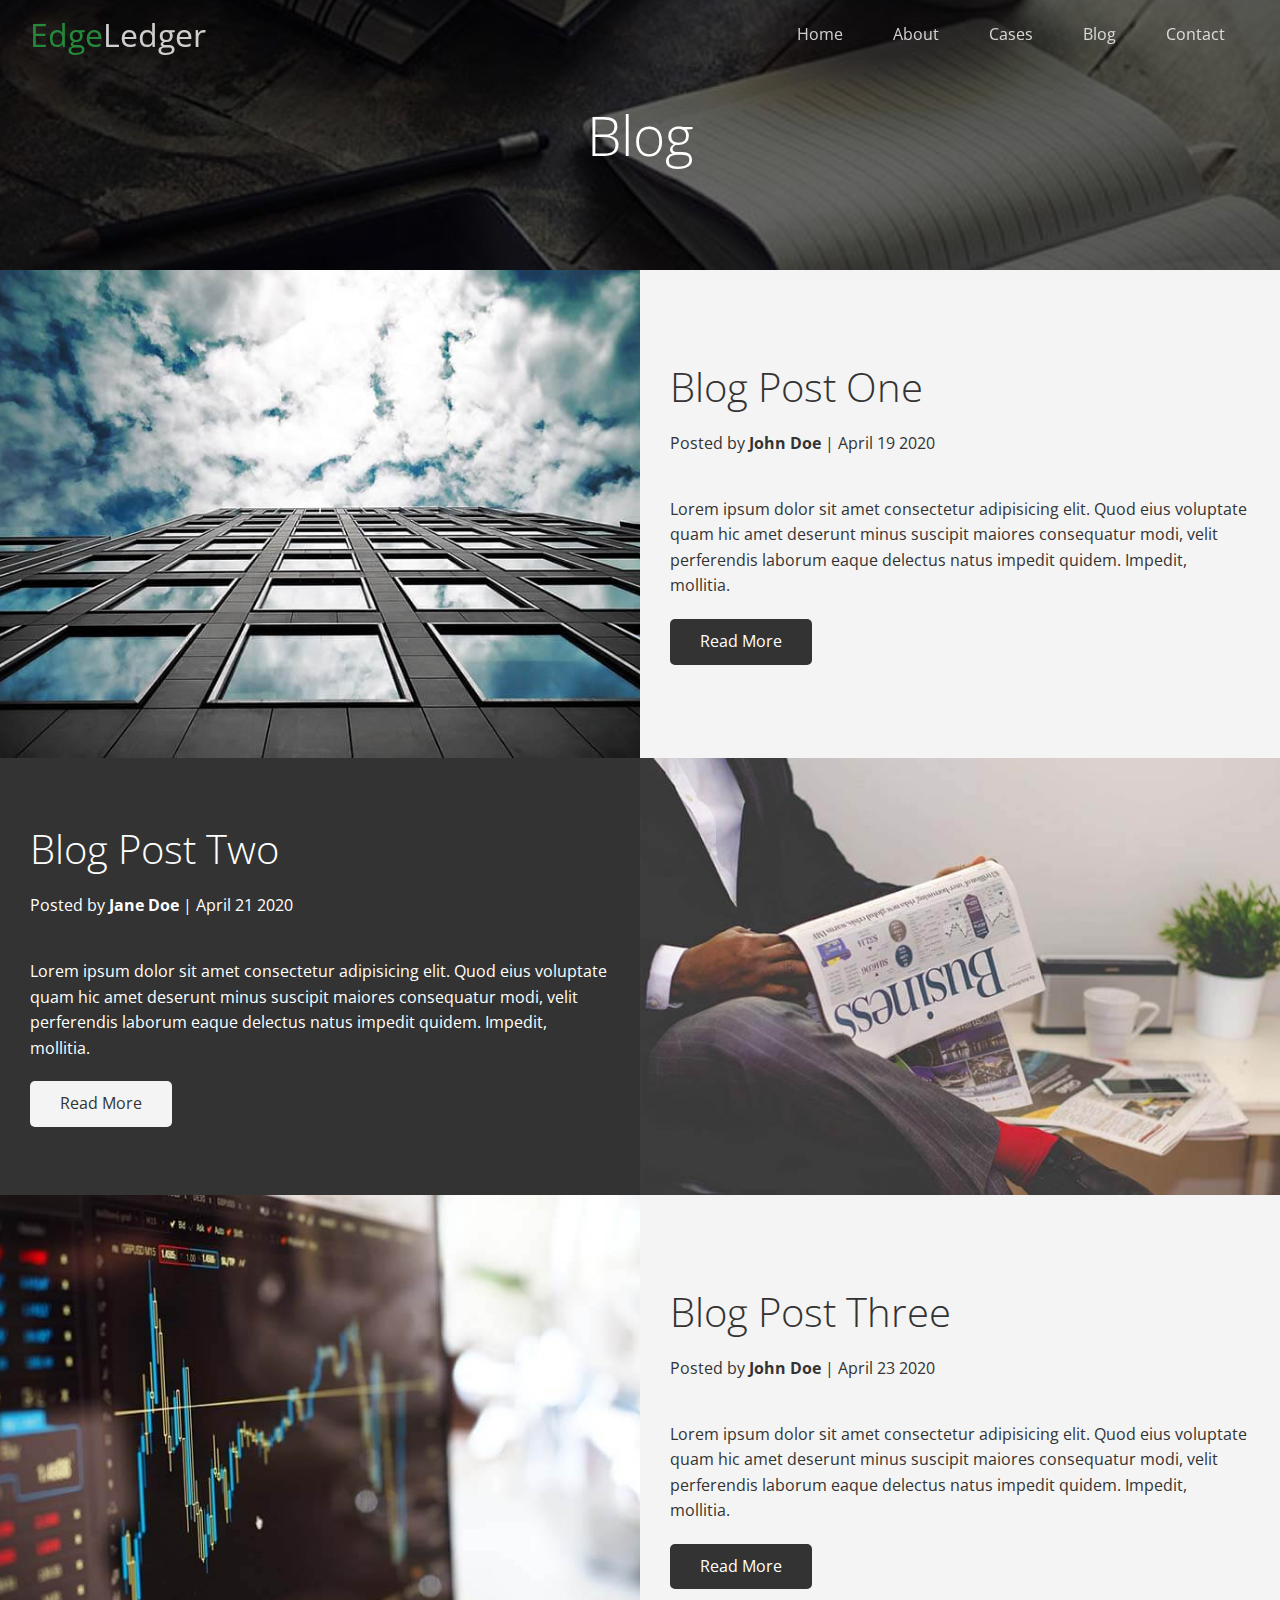
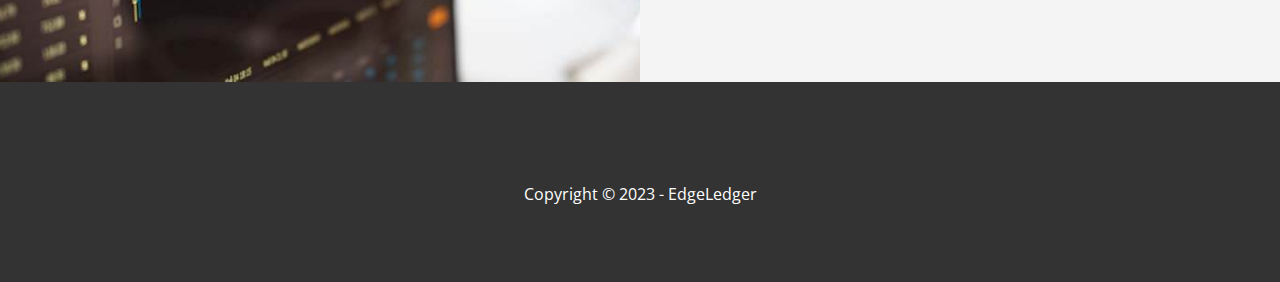
<file: blog.html>
<!DOCTYPE html>
<html lang="en">
<head>
    <meta charset="UTF-8">
    <meta http-equiv="X-UA-Compatible" content="IE=edge">
    <meta name="viewport" content="width=device-width, initial-scale=1.0">
    <link rel="stylesheet" href="https://cdnjs.cloudflare.com/ajax/libs/font-awesome/6.3.0/css/all.min.css" integrity="sha512-SzlrxWUlpfuzQ+pcUCosxcglQRNAq/DZjVsC0lE40xsADsfeQoEypE+enwcOiGjk/bSuGGKHEyjSoQ1zVisanQ==" crossorigin="anonymous" referrerpolicy="no-referrer" />
    <link rel="stylesheet" href="css/utilities.css">
    <link rel="stylesheet" href="css/style.css">
    <title>Read Our Blog</title>
</head>
<body id="home">
    <header class="hero blog">
        <div class="navbar top" id="navbar">
            <h1 class="logo">
                <span class="text-primary"><i class="fas fa-book-open"></i> Edge</span>Ledger
            </h1>

            <nav>
                <ul>
                    <li><a href="index.html">Home</a></li>
                    <li><a href="index.html#about">About</a></li>
                    <li><a href="index.html#cases">Cases</a></li>
                    <li><a href="index.html#blog">Blog</a></li>
                    <li><a href="index.html#contact">Contact</a></li>
                </ul>
            </nav>
        </div>

        <div class="content">
            <h1>Blog</h1>
        </div>
    </header>

    <main>
        <article class="flex-columns">
            <div class="row">
                <div class="column">
                    <div class="column-1">
                        <img src="img/blog/blog1.jpg" alt="">
                    </div>
                </div>
                <div class="column">
                    <div class="column-2 bg-light">
                        <h2>Blog Post One</h2>
                        <p class="meta">
                            <i class="fas fa-user"></i> Posted by <strong>John Doe</strong> | April 19 2020
                        </p>
                        <p>Lorem ipsum dolor sit amet consectetur adipisicing elit. Quod eius voluptate quam hic amet deserunt minus suscipit maiores consequatur modi, velit perferendis laborum eaque delectus natus impedit quidem. Impedit, mollitia.</p>
                        <a href="post.html" class="btn btn-dark"><i class="fas fa-chevron"></i> Read More</a>
                    </div>
                </div>
            </div>
        </article>

        <article class="flex-columns flex-reverse">
            <div class="row">
                <div class="column">
                    <div class="column-1">
                        <img src="img/blog/blog2.jpg" alt="">
                    </div>
                </div>
                <div class="column">
                    <div class="column-2 bg-dark">
                        <h2>Blog Post Two</h2>
                        <p class="meta">
                            <i class="fas fa-user"></i> Posted by <strong>Jane Doe</strong> | April 21 2020
                        </p>
                        <p>Lorem ipsum dolor sit amet consectetur adipisicing elit. Quod eius voluptate quam hic amet deserunt minus suscipit maiores consequatur modi, velit perferendis laborum eaque delectus natus impedit quidem. Impedit, mollitia.</p>
                        <a href="post.html" class="btn btn-light"><i class="fas fa-chevron"></i> Read More</a>
                    </div>
                </div>
            </div>
        </article>

        <article class="flex-columns">
            <div class="row">
                <div class="column">
                    <div class="column-1">
                        <img src="img/blog/blog3.jpg" alt="">
                    </div>
                </div>
                <div class="column">
                    <div class="column-2 bg-light">
                        <h2>Blog Post Three</h2>
                        <p class="meta">
                            <i class="fas fa-user"></i> Posted by <strong>John Doe</strong> | April 23 2020
                        </p>
                        <p>Lorem ipsum dolor sit amet consectetur adipisicing elit. Quod eius voluptate quam hic amet deserunt minus suscipit maiores consequatur modi, velit perferendis laborum eaque delectus natus impedit quidem. Impedit, mollitia.</p>
                        <a href="post.html" class="btn btn-dark"><i class="fas fa-chevron"></i> Read More</a>
                    </div>
                </div>
            </div>
        </article>
    </main>

    <!-- Footer -->
    <footer class="footer bg-dark">
        <div class="social">
            <a href="#"><i class="fab fa-facebook fa-2x"></i></a>
            <a href="#"><i class="fab fa-twitter fa-2x"></i></a>
            <a href="#"><i class="fab fa-youtube fa-2x"></i></a>
            <a href="#"><i class="fab fa-linkedin fa-2x"></i></a>
        </div>
        <p>Copyright &copy; 2023 - EdgeLedger</p>
    </footer>

    <script>
        const navbar = document.getElementById('navbar');
        let scrolled = false;

        window.onscroll = function () {
            if(window.pageYOffset > 100) {
                navbar.classList.remove('top');
                if(!scrolled) {
                    navbar.style.transform = 'translateY(-70px)';
                }
                setTimeout(function ()
                {
                    navbar.style.transform = 'translateY(0)';
                    scrolled = true;
                }, 200);
            }
            else {
                navbar.classList.add('top');
                scrolled = false;
            }
        };
    </script>
</body>
</html>
</file>
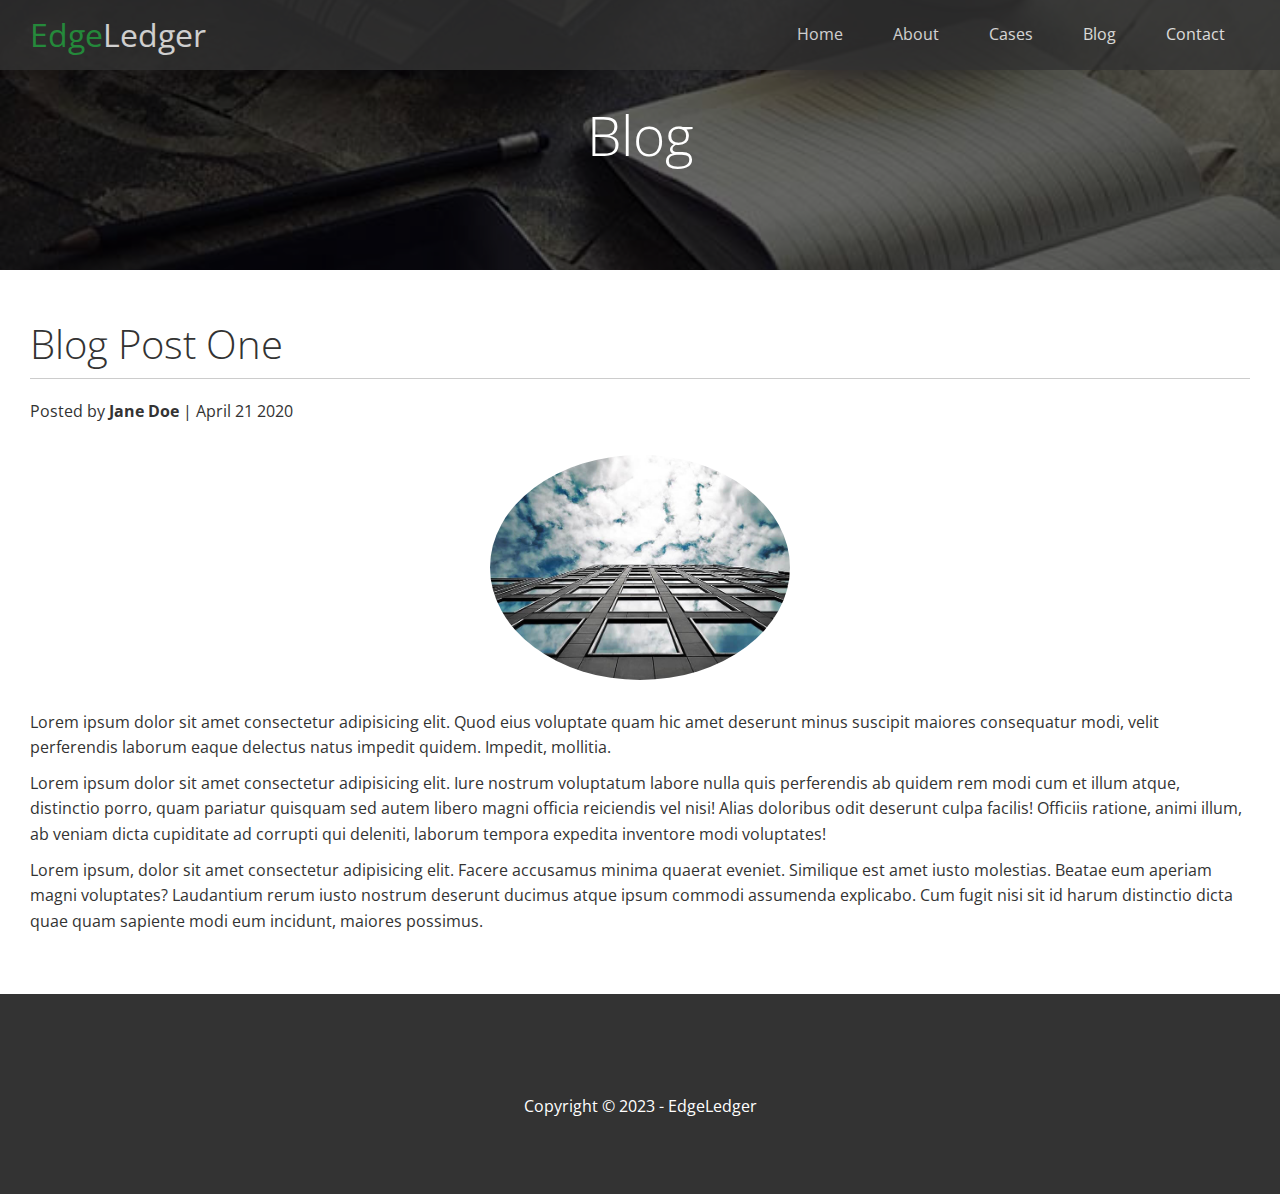
<file: post.html>
<!DOCTYPE html>
<html lang="en">
<head>
    <meta charset="UTF-8">
    <meta http-equiv="X-UA-Compatible" content="IE=edge">
    <meta name="viewport" content="width=device-width, initial-scale=1.0">
    <link rel="stylesheet" href="https://cdnjs.cloudflare.com/ajax/libs/font-awesome/6.3.0/css/all.min.css" integrity="sha512-SzlrxWUlpfuzQ+pcUCosxcglQRNAq/DZjVsC0lE40xsADsfeQoEypE+enwcOiGjk/bSuGGKHEyjSoQ1zVisanQ==" crossorigin="anonymous" referrerpolicy="no-referrer" />
    <link rel="stylesheet" href="css/utilities.css">
    <link rel="stylesheet" href="css/style.css">
    <title>Post One</title>
</head>
<body id="home">
    <header class="hero blog">
        <div class="navbar" id="navbar">
            <h1 class="logo">
                <span class="text-primary"><i class="fas fa-book-open"></i> Edge</span>Ledger
            </h1>

            <nav>
                <ul>
                    <li><a href="index.html">Home</a></li>
                    <li><a href="index.html#about">About</a></li>
                    <li><a href="index.html#cases">Cases</a></li>
                    <li><a href="index.html#blog">Blog</a></li>
                    <li><a href="index.html#contact">Contact</a></li>
                </ul>
            </nav>
        </div>

        <div class="content">
            <h1>Blog</h1>
        </div>
    </header>

    <main>
       <section class="post">
        <h2>Blog Post One</h2>
        <p class="meta">
            <i class="fas fa-user"></i> Posted by <strong>Jane Doe</strong> | April 21 2020
        </p>
        <img src="img/blog/blog1.jpg" alt="">
        <p>Lorem ipsum dolor sit amet consectetur adipisicing elit. Quod eius voluptate quam hic amet deserunt minus suscipit maiores consequatur modi, velit perferendis laborum eaque delectus natus impedit quidem. Impedit, mollitia.</p>
        <p>Lorem ipsum dolor sit amet consectetur adipisicing elit. Iure nostrum voluptatum labore nulla quis perferendis ab quidem rem modi cum et illum atque, distinctio porro, quam pariatur quisquam sed autem libero magni officia reiciendis vel nisi! Alias doloribus odit deserunt culpa facilis! Officiis ratione, animi illum, ab veniam dicta cupiditate ad corrupti qui deleniti, laborum tempora expedita inventore modi voluptates!</p>
        <p>Lorem ipsum, dolor sit amet consectetur adipisicing elit. Facere accusamus minima quaerat eveniet. Similique est amet iusto molestias. Beatae eum aperiam magni voluptates? Laudantium rerum iusto nostrum deserunt ducimus atque ipsum commodi assumenda explicabo. Cum fugit nisi sit id harum distinctio dicta quae quam sapiente modi eum incidunt, maiores possimus.</p>
       </section>
    </main>

    <!-- Footer -->
    <footer class="footer bg-dark">
        <div class="social">
            <a href="#"><i class="fab fa-facebook fa-2x"></i></a>
            <a href="#"><i class="fab fa-twitter fa-2x"></i></a>
            <a href="#"><i class="fab fa-youtube fa-2x"></i></a>
            <a href="#"><i class="fab fa-linkedin fa-2x"></i></a>
        </div>
        <p>Copyright &copy; 2023 - EdgeLedger</p>
    </footer>
</body>
</html>
</file>
<file: css/utilities.css>
/* Text colors */
.text-primary {
    color: #28a745;
}

.text-secondary {
    color: #0284d0;
}

/* Button */
.btn {
    cursor: pointer;
    display: inline-block;
    padding: 10px 30px;
    color: #fff;
    background-color: #28a745;
    border: none;
    border-radius: 5px;
}

.btn:hover {
    opacity: 0.9;
}

.btn-primary,
.bg-primary {
    /* This is optional and already defined within .btn */
    background: #28a745;
    color: #fff;
}

.btn-secondary,
.bg-secondary {
    background: #0284d0;
    color: #fff;
}

.btn-dark, 
.bg-dark {
    background: #333;
    color: #fff;
}

.btn-light,
.bg-light {
    background: #f4f4f4;
    color: #333;
}

.btn-outline {
    background: transparent;
    border: 1px solid #fff;
}

/* Flex items */
.flex-items {
    display: flex;
    text-align: center;
    justify-content: center;
    height: 100%;
}

.flex-items > div {
    padding: 20px;
}

/* Flex columns */
.flex-columns.flex-reverse .row {
    flex-direction: row-reverse;
}

.flex-columns .row {
    display: flex;
    flex-direction: row;
    flex-wrap: wrap;
    width: 100%;
}

.flex-columns .column {
    display: flex;
    flex-direction: column;
    flex-basis: 100%;
    flex: 1;
}

.flex-columns .column .column-1,
.flex-columns .column .column-2 {
    height: 100%;
}

.flex-columns img {
    width: 100%;
    height: 100%;
    object-fit: cover;
}

.flex-columns .column-2 {
    display: flex;
    flex-direction: column;
    align-items: flex-start;
    justify-content: center;
    padding: 30px;
}

.flex-columns h2 {
    font-size: 40px;
    font-weight: 100;
}

.flex-columns h4 {
    margin-bottom: 10px;
}

.flex-columns p {
    margin: 20px 0;
}

/* Section header */
.section-header {
    padding: 30px;
    display: flex;
    flex-direction: column;
    align-items: center;
    justify-content: center;
    text-align: center;
}

.section-header h2 {
    font-size: 40px;
    margin: 20px 0;
}

.section-padding {
    padding: 20px 20px 40px;
}

/* Flex grid */
.flex-grid .row {
    display: flex;
    flex-wrap: wrap;
    padding: 0 4px;
}

.flex-grid .column {
    flex: 25%;
    max-width: 25%;
    padding: 0 4px;
}
</file>
<file: css/style.css>
@import url('https://fonts.googleapis.com/css2?family=Open+Sans:wght@300;400&display=swap');

* {
    box-sizing: border-box;
    padding: 0;
    margin: 0;
}

body {
    font-family: 'Open Sans', sans-serif;
    background-color: #fff;
    color: #333;
    line-height: 1.6;
}

ul {
    list-style: none;
}

a {
    color: #333;
    text-decoration: none;
}

h1, h2 {
    font-weight: 300;
    line-height: 1.2;
}

p {
    margin: 10px 0;
}

img {
    width: 100%;
}

/* Navbar */
.navbar {
    display: flex;
    align-items: center;
    justify-content: space-between;
    background-color: #333;
    color: #fff;
    opacity: 0.8;
    width: 100%;
    height: 70px;
    position: fixed;
    top: 0;
    padding: 0 30px;
    transition: 0.5s;
}

.navbar.top {
    background: transparent;
}

.navbar a {
    color: #fff;
    padding: 10px 20px;
    margin: 0 5px;
}

.navbar a:hover {
    border-bottom: #28a745 2px solid;
}

.navbar ul {
    display: flex;
}

.navbar .logo {
    font-weight: 400;
}

/* Header */
.hero {
    background: url('../img/home/showcase.jpg') no-repeat center center/cover;
    height: 100vh;
    position: relative;
    color: #fff;
}

.hero .content {
    display: flex;
    flex-direction: column;
    align-items: center;
    justify-content: center;
    text-align: center;
    height: 100%;
    padding: 0 20px;
    z-index: 10;
}

.hero .content h1 {
    font-size: 55px;
}

.hero .content p {
    font-size: 23px;
    max-width: 600px;
    margin: 20px 0 30px;
}

.hero::before {
    content: '';
    position: absolute;
    top: 0;
    left: 0;
    width: 100%;
    height: 100%;
    background: rgba(0,0,0,0.6);
}

.hero * {
    z-index: 10;
}

.hero.blog {
    background: url('../img/home/blog.jpg') no-repeat center center/cover;
    height: 30vh;
}

/* Icons */
.icons {
    padding: 30px;
}

.icons h3 {
    font-weight: bold;
    margin-bottom: 15px;
}

.icons i {
    background-color: #28a745;
    color: #fff;
    padding: 1rem;
    border-radius: 50%;
    margin-bottom: 15px;
}

.cases img:hover {
    opacity: 0.7;
}

.team img {
    border-radius: 50%;
}

/* Callback form */
.callback-form {
    width: 100%;
    padding: 20px 0;
}

.callback-form label {
    display: block;
    margin-bottom: 5px;
}

.callback-form .form-control {
    margin-bottom: 15px;
}

.callback-form input {
    width: 100%;
    padding: 4px;
    height: 40px;
    border: #f5f5f5 1px solid;
}

.callback-form input:focus {
    outline-color: #28a745;
}

.callback-form .btn {
    padding: 12px 0;
    margin-top: 20px;
}

/* Post */
.post {
    padding: 50px 30px;
}

.post h2 {
    font-size: 40px;
    margin-bottom: 20px;
    padding-bottom: 10px;
    border-bottom: #ccc solid 1px;
}

.post .meta {
    margin-bottom: 30px;
}

.post img {
    width: 300px;
    border-radius: 50%;
    display: block;
    margin: 0 auto 30px;
}

/* Footer */
.footer {
    display: flex;
    flex-direction: column;
    align-items: center;
    justify-content: center;
    text-align: center;
    height: 200px;
}

.footer a {
    color: #fff;
}

.footer a:hover {
    color: #28a745;
}

.footer .social > * {
    margin-right: 30px;
}

/* Mobile */
@media (max-width: 768px) {
    .navbar {
        flex-direction: column;
        height: 120px;
        padding: 20px;
    }

    .navbar a {
        padding: 10px 10px;
        margin: 3px;
    }

    .flex-items {
        flex-direction: column;
    }

    .flex-columns .column,
    .flex-grid .column {
        flex: 100%;
        max-width: 100%;
    }

    .team img {
        width: 70%;
    }
}
</file>
